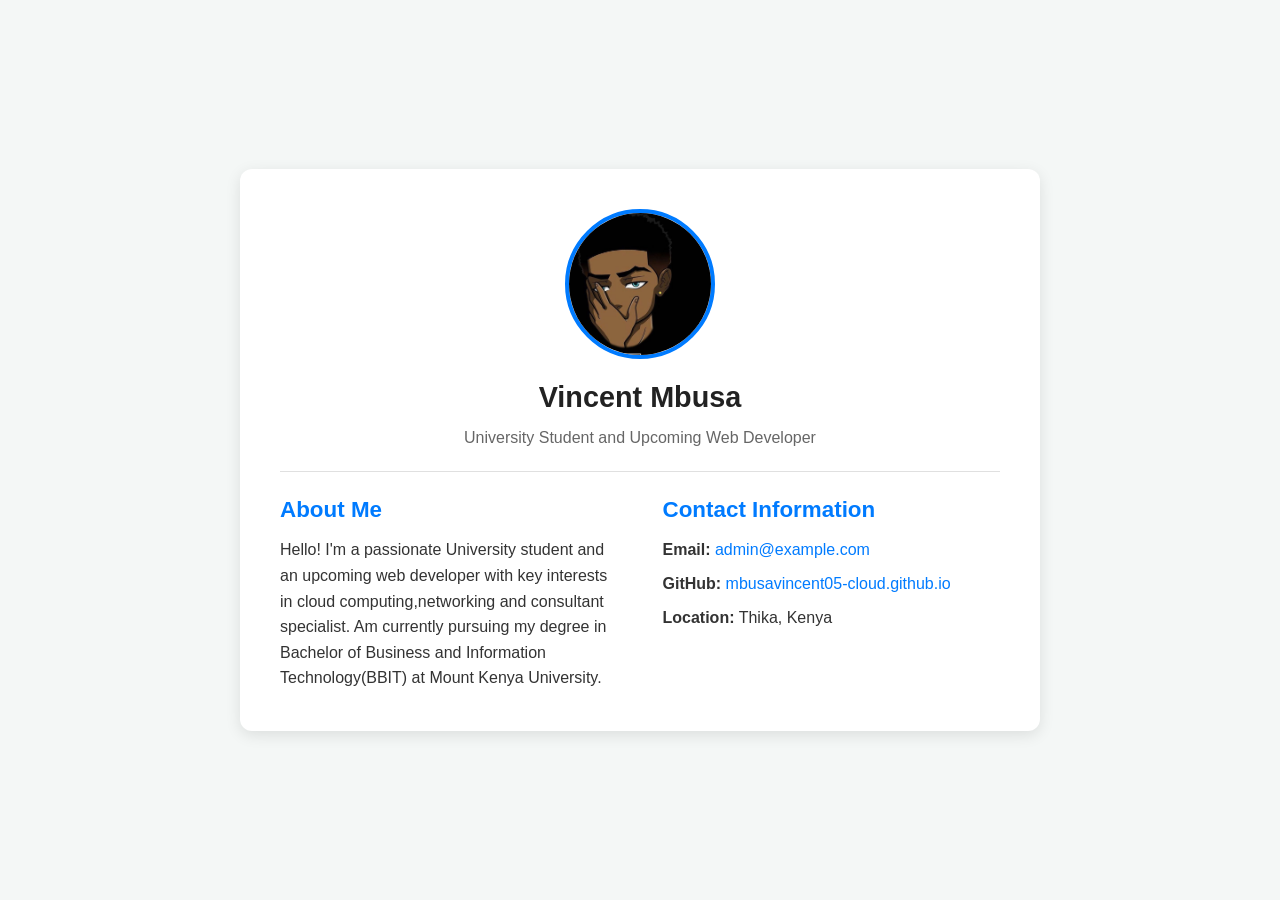
<file: BIT3208-Week8-Task1/index.html>
<!DOCTYPE html>
<html lang="en">
<head>
    <meta charset="UTF-8">
    <meta name="viewport" content="width=device-width, initial-scale=1.0">
    <title>Personal Profile</title>
    <link rel="stylesheet" href="style.css">
</head>
<body>

    <div class="profile-container">
        <header class="profile-header">
            <div class="image-wrapper">
                <img src="my-pic.jpg" alt="Profile Picture" class="responsive-img">
            </div>
            <h1 class="profile-name">Vincent Mbusa</h1>
            <p class="profile-tagline">University Student and Upcoming Web Developer</p>
        </header>

        <hr class="divider">

        <div class="profile-content">
            <section class="profile-section">
                <h2>About Me</h2>
                <p>
                    Hello! I'm a passionate University student and an upcoming web developer with key interests in cloud computing,networking and consultant specialist.
                    Am currently pursuing my degree in Bachelor of Business and Information Technology(BBIT) at Mount Kenya University.
                </p>
            </section>

            <section class="profile-section contact-info">
                <h2>Contact Information</h2>
                <ul>
                    <li><strong>Email:</strong> <a href="mailto:admin@example.com">admin@example.com</a></li>
                    <li><strong>GitHub:</strong> <a href="https://github.com/mbusavincent05-cloud.github.io" target="_blank">mbusavincent05-cloud.github.io</a></li>
                    <li><strong>Location:</strong> Thika, Kenya</li>
                </ul>
            </section>
        </div>
    </div>

</body>
</html>
</file>
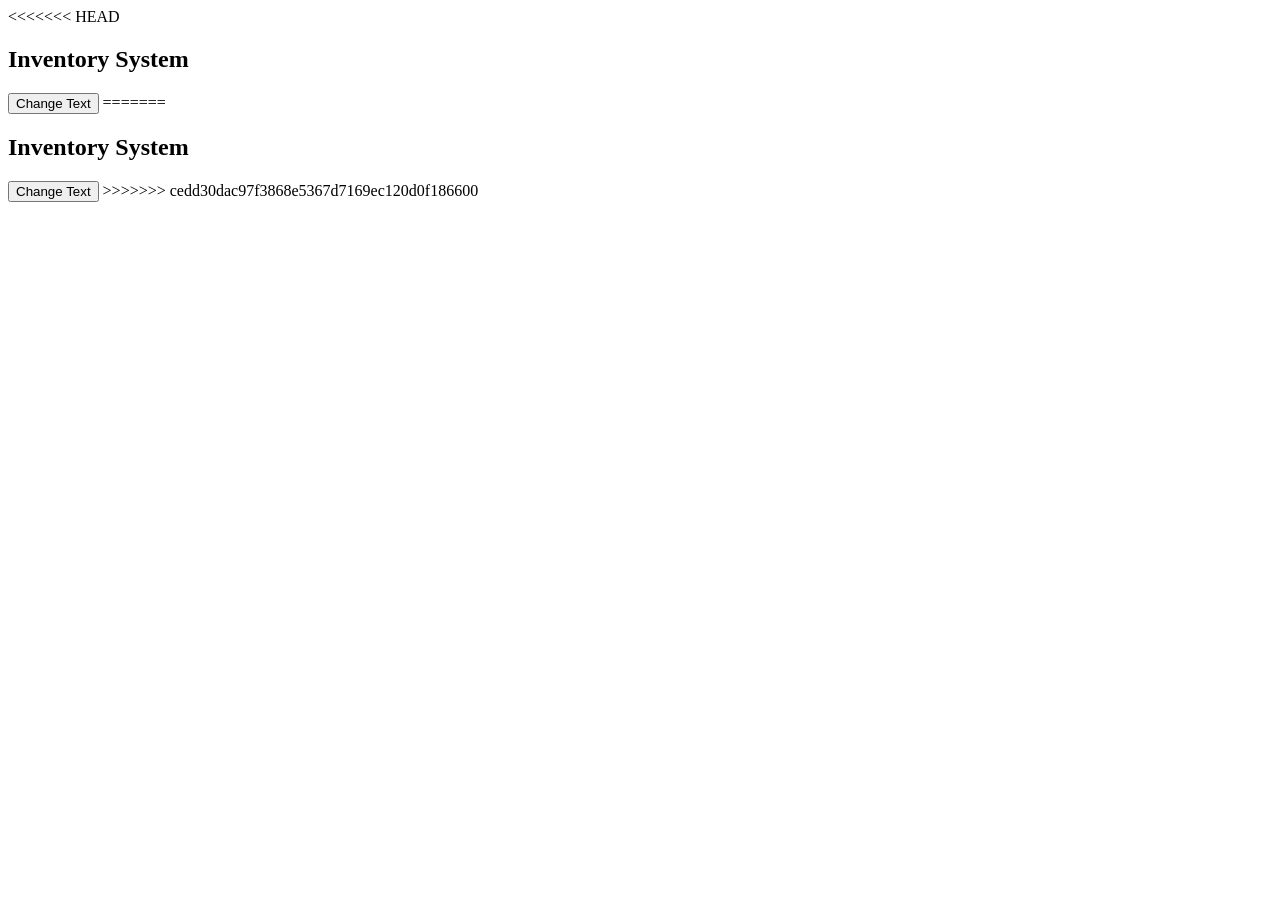
<file: dom.html>
<<<<<<< HEAD
<!DOCTYPE html>
<html>
<head>
<title>DOM Manipulation</title>
</head>

<body>

<h2 id="title">
    Inventory System
</h2>

<button onclick="changeText()">
    Change Text
</button>

<script>

function changeText()
{
    document
    .getElementById("title")
    .innerHTML =
    "DOM Manipulation Successful";
}

</script>

</body>
=======
<!DOCTYPE html>
<html>
<head>
<title>DOM Manipulation</title>
</head>

<body>

<h2 id="title">
    Inventory System
</h2>

<button onclick="changeText()">
    Change Text
</button>

<script>

function changeText()
{
    document
    .getElementById("title")
    .innerHTML =
    "DOM Manipulation Successful";
}

</script>

</body>
>>>>>>> cedd30dac97f3868e5367d7169ec120d0f186600
</html>
</file>
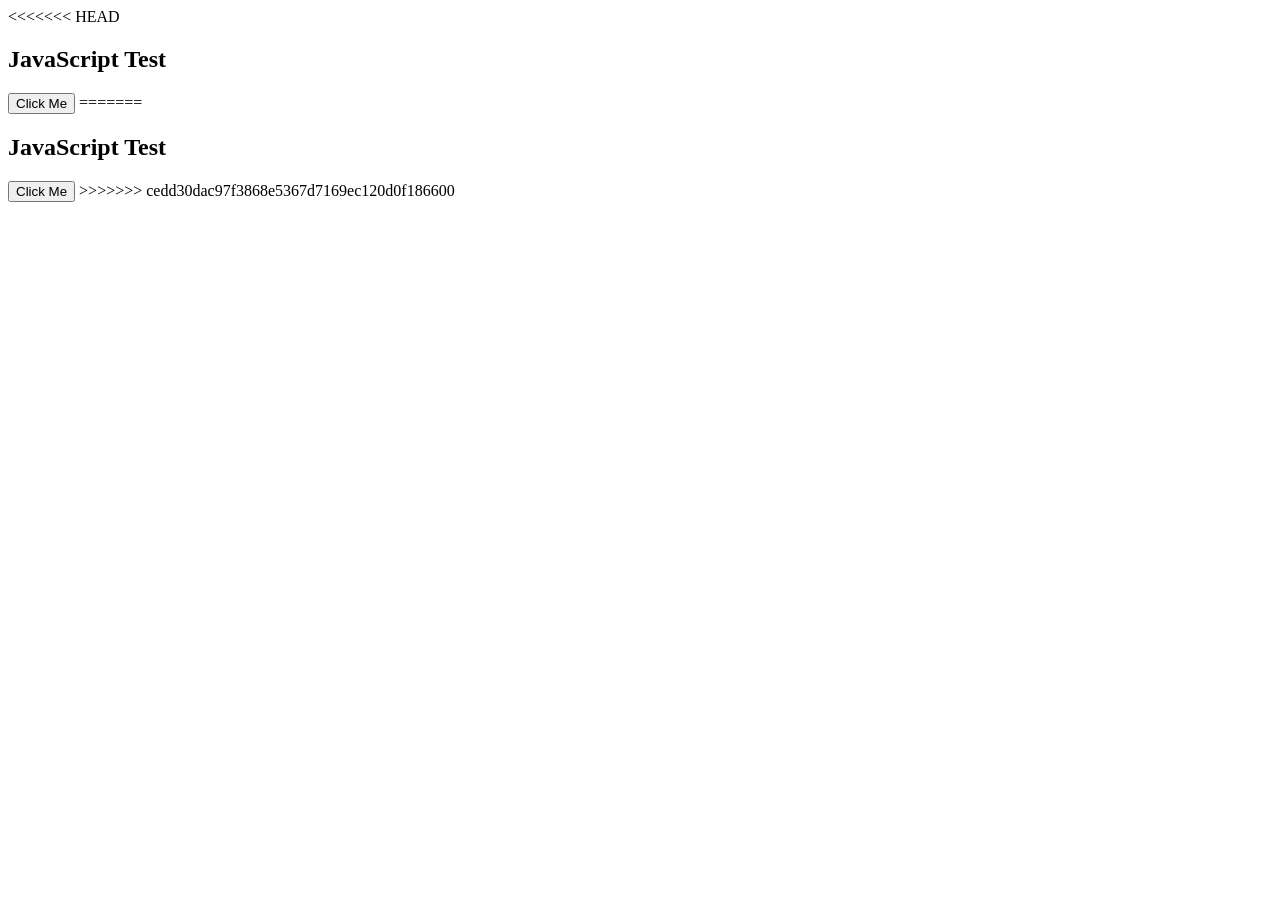
<file: test_js.html>
<<<<<<< HEAD
<!DOCTYPE html>
<html>
<head>
    <title>JavaScript Basics</title>
</head>
<body>

<h2>JavaScript Test</h2>

<button onclick="showMessage()">
    Click Me
</button>

<script>

function showMessage()
{
    alert("JavaScript is Working!");
}

</script>

</body>
=======
<!DOCTYPE html>
<html>
<head>
    <title>JavaScript Basics</title>
</head>
<body>

<h2>JavaScript Test</h2>

<button onclick="showMessage()">
    Click Me
</button>

<script>

function showMessage()
{
    alert("JavaScript is Working!");
}

</script>

</body>
>>>>>>> cedd30dac97f3868e5367d7169ec120d0f186600
</html>
</file>
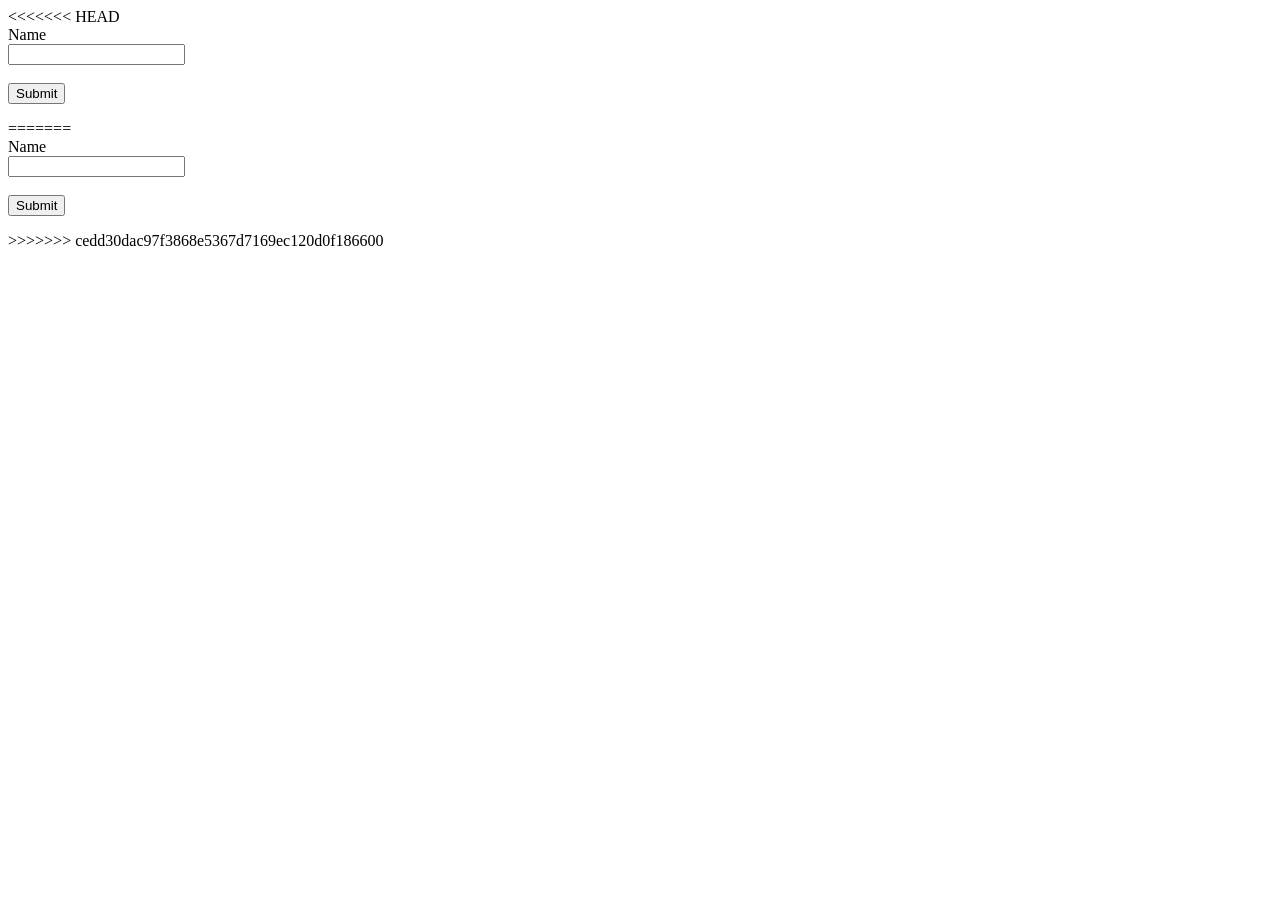
<file: validation.html>
<<<<<<< HEAD
<!DOCTYPE html>
<html>
<head>
<title>Validation</title>
</head>

<body>

<form onsubmit="return validateForm()">

    <label>Name</label><br>

    <input type="text" id="name">

    <br><br>

    <button type="submit">
        Submit
    </button>

</form>

<script>

function validateForm()
{
    var name =
    document.getElementById("name").value;

    if(name == "")
    {
        alert("Name cannot be empty");
        return false;
    }

    alert("Form Submitted");

    return true;
}

</script>

</body>
=======
<!DOCTYPE html>
<html>
<head>
<title>Validation</title>
</head>

<body>

<form onsubmit="return validateForm()">

    <label>Name</label><br>

    <input type="text" id="name">

    <br><br>

    <button type="submit">
        Submit
    </button>

</form>

<script>

function validateForm()
{
    var name =
    document.getElementById("name").value;

    if(name == "")
    {
        alert("Name cannot be empty");
        return false;
    }

    alert("Form Submitted");

    return true;
}

</script>

</body>
>>>>>>> cedd30dac97f3868e5367d7169ec120d0f186600
</html>
</file>
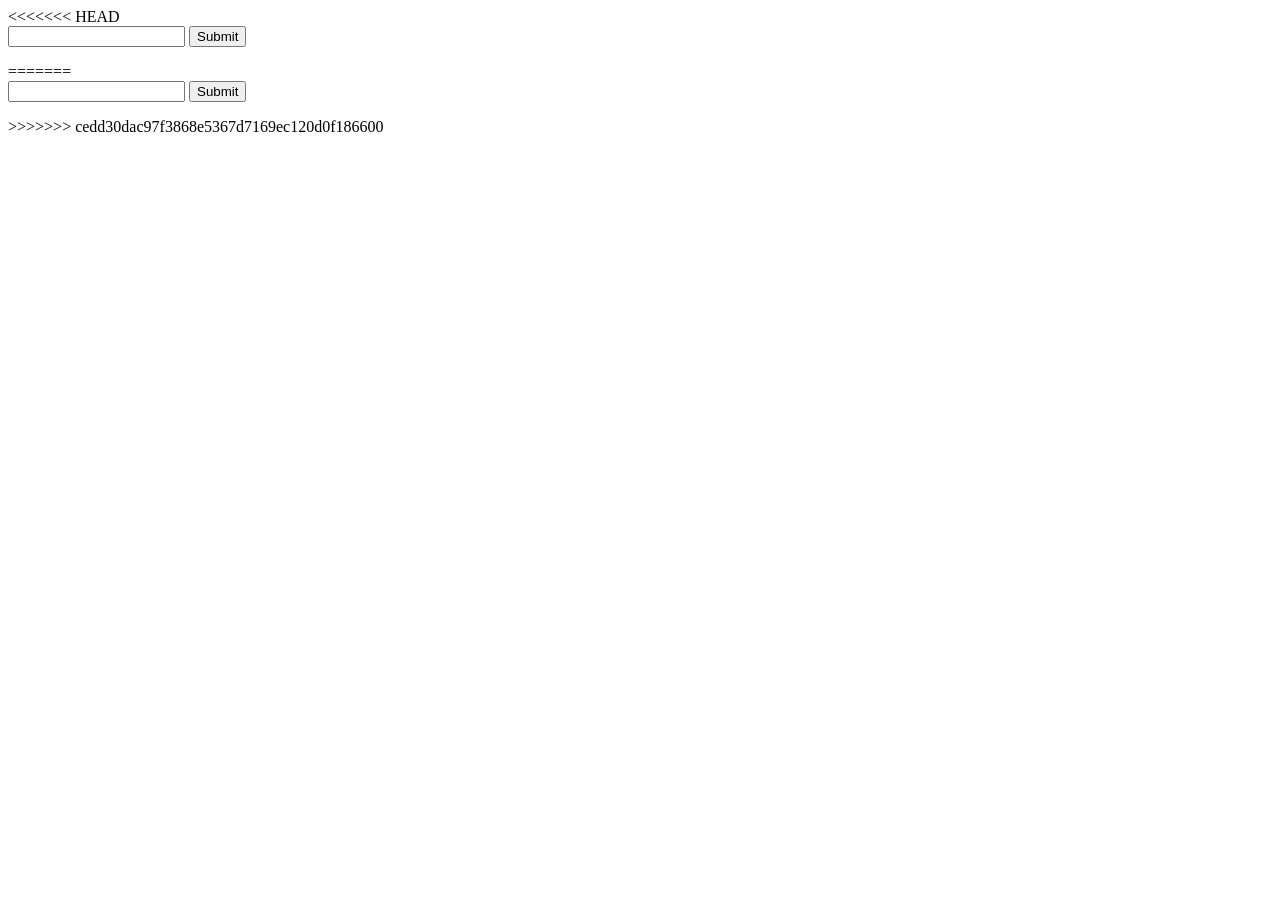
<file: welcome_form.html>
<<<<<<< HEAD
<!DOCTYPE html>
<html>
<body>

<form action="welcome.php" method="POST">

    <input type="text" name="username">

    <button type="submit">
        Submit
    </button>

</form>

</body>
=======
<!DOCTYPE html>
<html>
<body>

<form action="welcome.php" method="POST">

    <input type="text" name="username">

    <button type="submit">
        Submit
    </button>

</form>

</body>
>>>>>>> cedd30dac97f3868e5367d7169ec120d0f186600
</html>
</file>
<file: BIT3208-Week8-Task1/style.css>
/* --- Global Resets & Variables --- */
* {
    margin: 0;
    padding: 0;
    box-sizing: border-box;
}

body {
    font-family: 'Segoe UI', Tahoma, Geneva, Verdana, sans-serif;
    background-color: #f4f7f6;
    color: #333;
    line-height: 1.6;
    padding: 20px;
    display: flex;
    justify-content: center;
    align-items: center;
    min-height: 100vh;
}

/* --- Main Layout Container --- */
.profile-container {
    background-color: #ffffff;
    width: 100%;
    max-width: 800px;
    border-radius: 12px;
    box-shadow: 0 4px 15px rgba(0, 0, 0, 0.1);
    padding: 30px;
    display: flex;
    flex-direction: column; /* Stack vertically by default on mobile */
    gap: 20px;
}

/* --- Header Styling --- */
.profile-header {
    display: flex;
    flex-direction: column;
    align-items: center;
    text-align: center;
}

/* Responsive Image Implementation */
.image-wrapper {
    width: 150px;
    height: 150px;
    border-radius: 50%;
    overflow: hidden;
    border: 4px solid #007bff;
    margin-bottom: 15px;
}

.responsive-img {
    width: 100%;
    height: 100%;
    object-fit: cover; /* Ensures the image doesn't distort */
    display: block;
}

.profile-name {
    font-size: 1.8rem;
    color: #222;
}

.profile-tagline {
    color: #666;
    font-size: 1rem;
    margin-top: 5px;
}

.divider {
    border: 0;
    height: 1px;
    background: #e0e0e0;
}

/* --- Content Sections --- */
.profile-content {
    display: flex;
    flex-direction: column; /* Stack layout segments vertically on mobile */
    gap: 25px;
}

.profile-section h2 {
    color: #007bff;
    margin-bottom: 10px;
    font-size: 1.4rem;
}

.contact-info ul {
    list-style: none;
}

.contact-info li {
    margin-bottom: 8px;
}

.contact-info a {
    color: #007bff;
    text-decoration: none;
}

.contact-info a:hover {
    text-decoration: underline;
}

/* --- Media Queries for Desktop View (Screens wider than 768px) --- */
@media (min-width: 768px) {
    .profile-container {
        padding: 40px;
    }

    /* Side-by-side arrangement for profile content on larger screens */
    .profile-content {
        flex-direction: row; 
        justify-content: space-between;
    }

    .profile-section {
        flex: 1; /* Both sections take equal width */
    }
    
    .profile-section:first-child {
        margin-right: 20px; /* Space between columns */
    }
}
</file>
